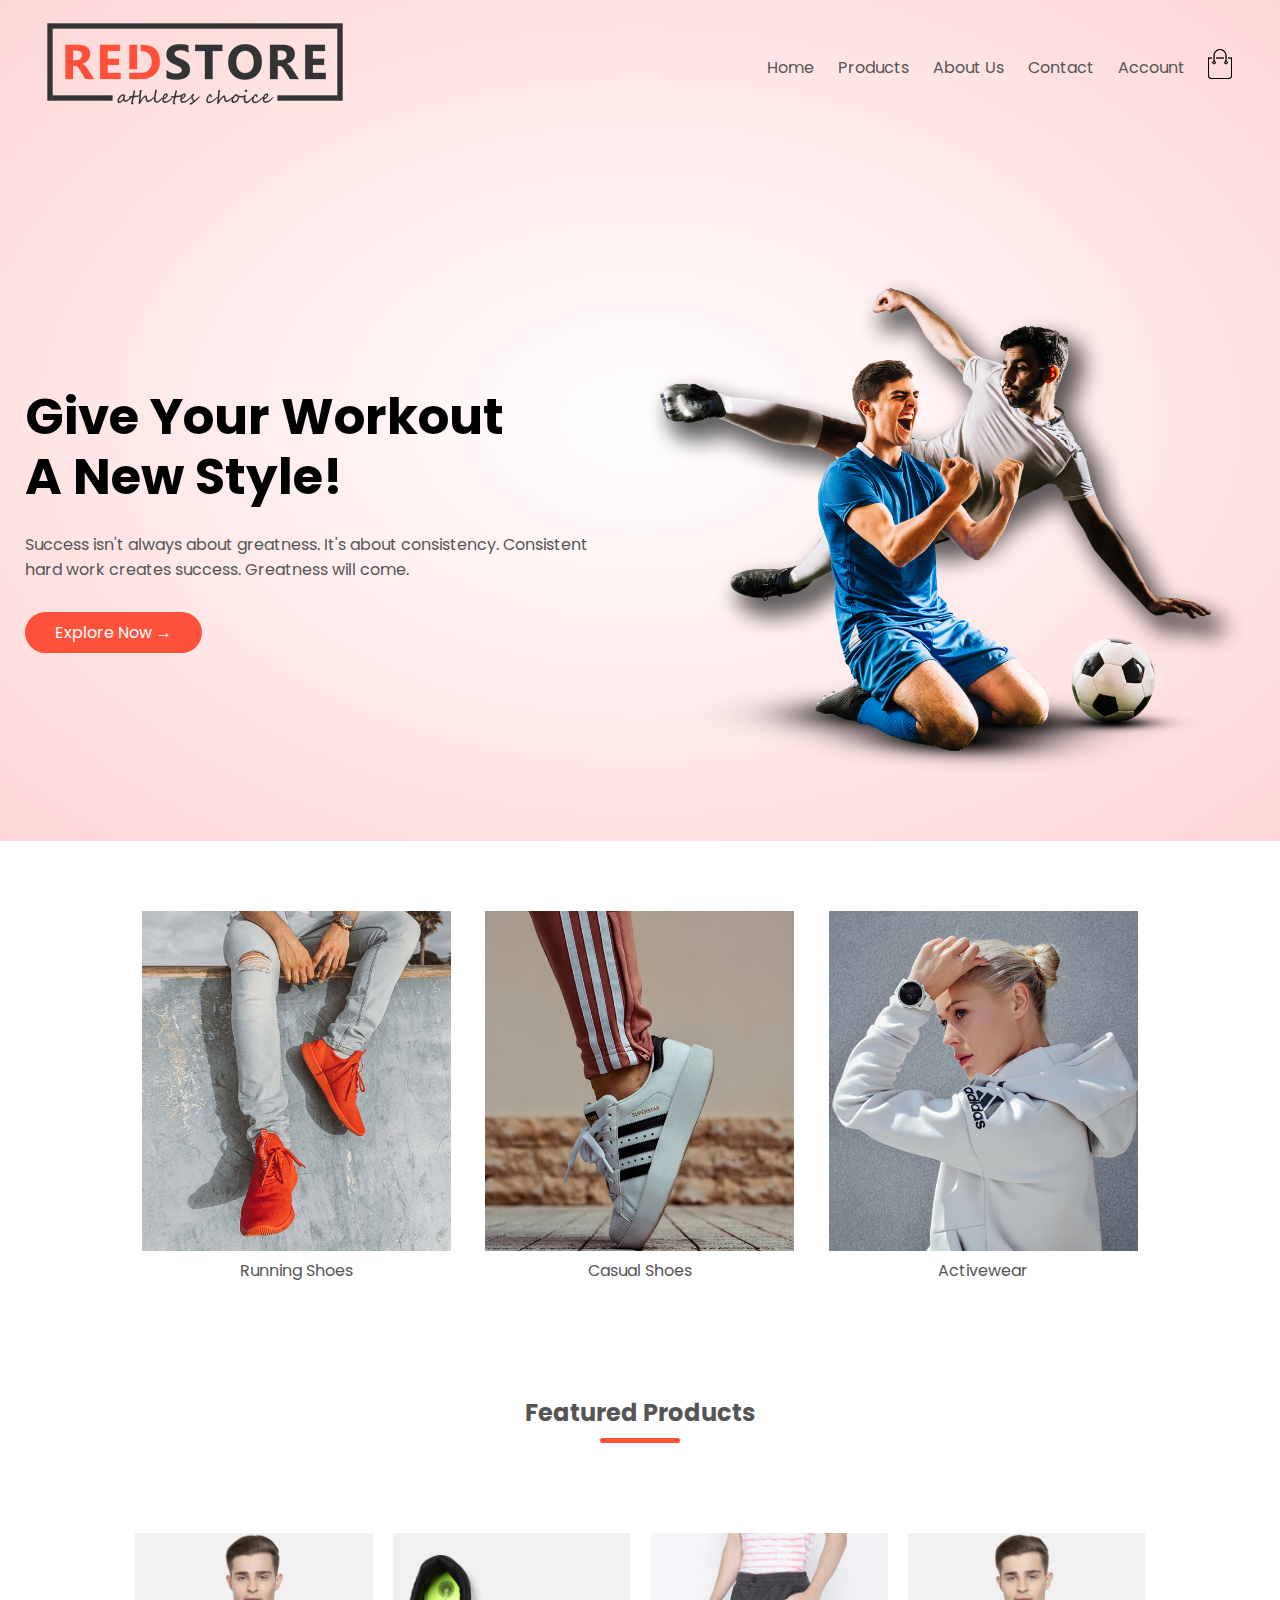
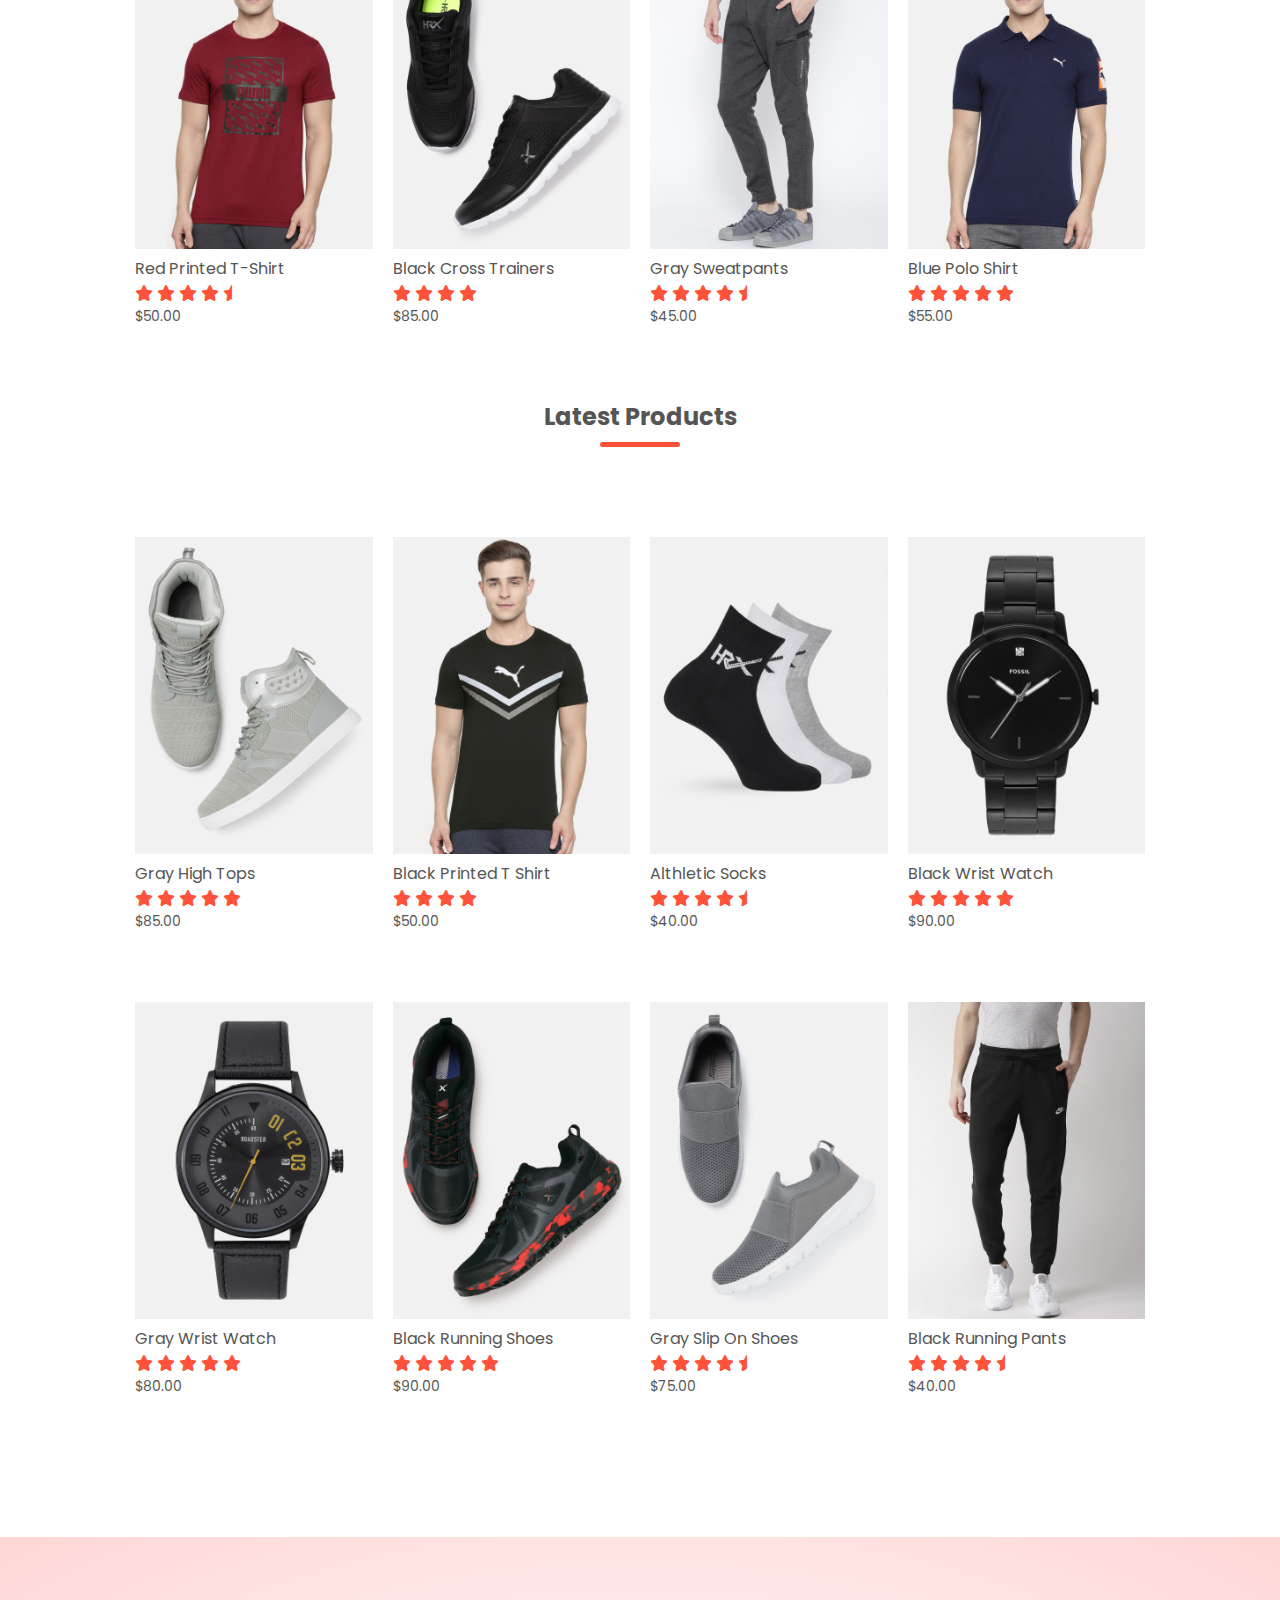
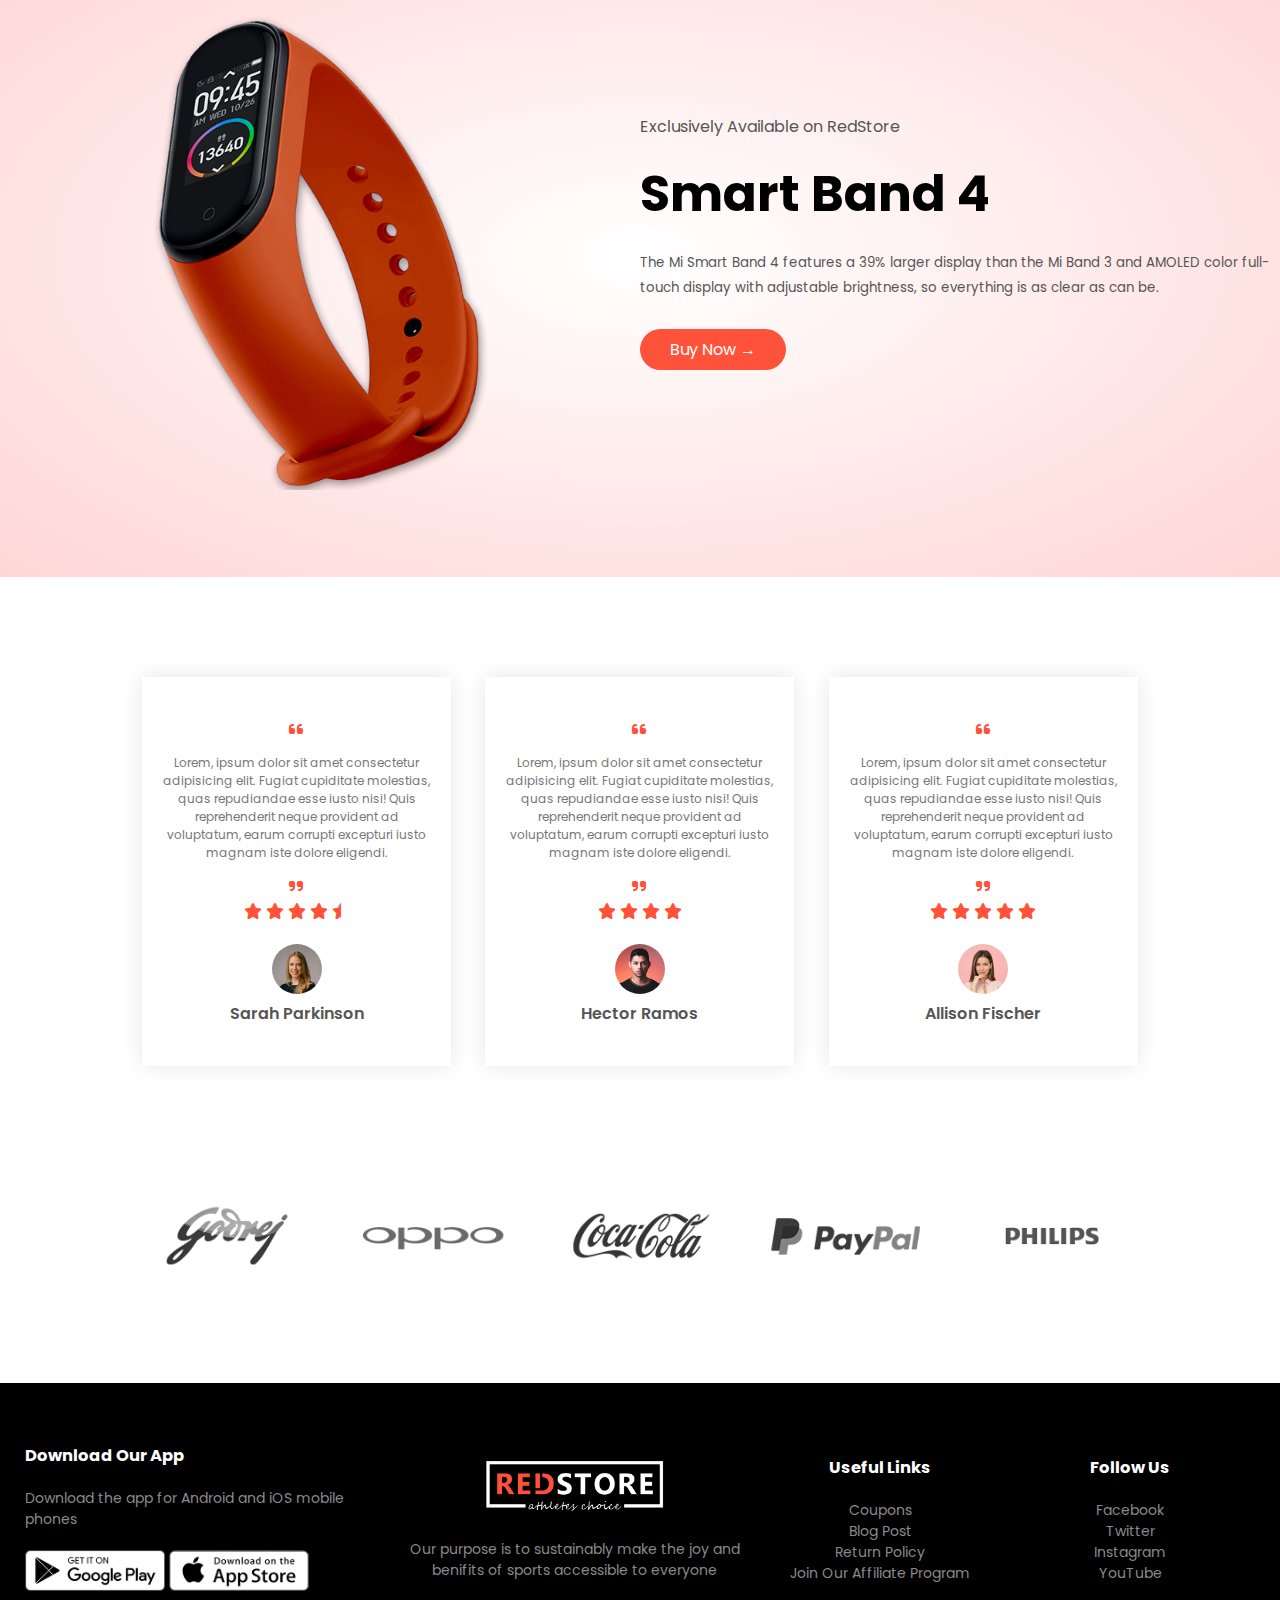
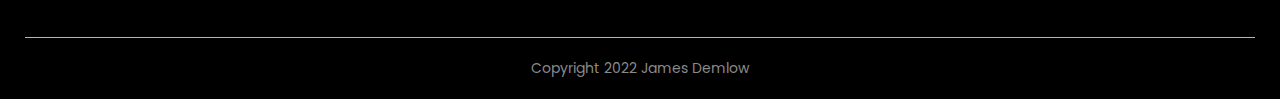
<file: index.html>
<!DOCTYPE html>
<html lang="en">
  <head>
    <meta charset="UTF-8" />
    <meta http-equiv="X-UA-Compatible" content="IE=edge" />
    <meta name="viewport" content="width=device-width, initial-scale=1.0" />
    <title>RedStore | Ecommerce Website Demo</title>
    <link rel="stylesheet" href="style.css" />
    <link rel="preconnect" href="https://fonts.googleapis.com" />
    <link rel="preconnect" href="https://fonts.gstatic.com" crossorigin />
    <link
      href="https://fonts.googleapis.com/css2?family=Poppins:wght@300;400;500;600;700&display=swap"
      rel="stylesheet"
    />
    <link
      rel="stylesheet"
      href="https://cdnjs.cloudflare.com/ajax/libs/font-awesome/6.1.0/css/all.min.css"
    />
  </head>
  <body>
    <!-- Header -->
    <div class="header">
      <div class="container">
        <div class="navbar">
          <div class="logo">
            <img
              src="images/logo.png"
              alt="an image of the red store logo"
              class="logo"
            />
          </div>
          <nav>
            <ul id="menu__items">
              <li><a href="index.html">Home</a></li>
              <li><a href="products.html">Products</a></li>
              <li><a href="#">About Us</a></li>
              <li><a href="#">Contact</a></li>
              <li><a href="#">Account</a></li>
            </ul>
          </nav>
          
          <a href="cart.html"
          ><img
            src="images/cart.png"
            alt="icon of a shopping bag"
            class="cart"
        /></a>
          <img src="images/menu.png" alt="" class="menu__icon">
          
           
        
        </div>
        <div class="row">
          <div class="col-2">
            <h1>Give Your Workout <br />A New Style!</h1>
            <p>
              Success isn't always about greatness. It's about consistency.
              Consistent <br />hard work creates success. Greatness will come.
            </p>
            <a href="products.html" class="btn">Explore Now &#8594;</a>
          </div>
          <div class="col-2">
            <img src="images/image1.png" alt="" />
          </div>
        </div>
      </div>
    </div>

    <!-- Featured Categories -->
    <div class="categories">
      <div class="container__small">
        <div class="row">
          <div class="col-3">
            <img
              src="images/category-1.jpg"
              alt="A picture of someone sitting on a wall"
            />
            <h4 class="featured__subtitle">Running Shoes</h4>
          </div>
          <div class="col-3">
            <img
              src="images/category-2.jpg"
              alt="A picture of someone pointing a sneaker toes down"
            />
            <h4 class="featured__subtitle">Casual Shoes</h4>

          </div>
          <div class="col-3">
            <img
              src="images/category-3.jpg"
              alt="A picture of a woman wearing a hooded sweatshirt"
            />
                        <h4 class="featured__subtitle">Activewear</h4>

          </div>
        </div>
      </div>
    </div>

    <!-- Featured Products -->

    <div class="container__small">
      <h2 class="title">Featured Products</h2>
      <div class="row">
        <div class="col-4">
          <img
            src="images/product-1.jpg"
            alt="A picture of a man facing front wearing a red t shirt"
          />
          <h4>Red Printed T-Shirt</h4>
          <div class="rating">
            <i class="fa-solid fa-star"></i>
            <i class="fa-solid fa-star"></i>
            <i class="fa-solid fa-star"></i>
            <i class="fa-solid fa-star"></i>
            <i class="fa-solid fa-star-half"></i>
          </div>
          <p>$50.00</p>
        </div>
        <div class="col-4">
          <img
            src="images/product-2.jpg"
            alt="A picture of a pair of black sneakers"
          />
          <h4>Black Cross Trainers</h4>
          <div class="rating">
            <i class="fa-solid fa-star"></i>
            <i class="fa-solid fa-star"></i>
            <i class="fa-solid fa-star"></i>
            <i class="fa-solid fa-star"></i>
          </div>
          <p>$85.00</p>
        </div>
        <div class="col-4">
          <img
            src="images/product-3.jpg"
            alt="A picture of a man wearing gray sweatpants"
          />
          <h4>Gray Sweatpants</h4>
          <div class="rating">
            <i class="fa-solid fa-star"></i>
            <i class="fa-solid fa-star"></i>
            <i class="fa-solid fa-star"></i>
            <i class="fa-solid fa-star"></i>
            <i class="fa-solid fa-star-half"></i>
          </div>
          <p>$45.00</p>
        </div>
        <div class="col-4">
          <img
            src="images/product-4.jpg"
            alt="A picture of a man facing front wearing a blue polo shirt"
          />
          <h4>Blue Polo Shirt</h4>
          <div class="rating">
            <i class="fa-solid fa-star"></i>
            <i class="fa-solid fa-star"></i>
            <i class="fa-solid fa-star"></i>
            <i class="fa-solid fa-star"></i>
            <i class="fa-solid fa-star"></i>
          </div>
          <p>$55.00</p>
        </div>
      </div>
      <!-- Latest Products -->
      <h2 class="title">Latest Products</h2>
      <div class="row">
        <div class="col-4">
          <img
            src="images/product-5.jpg"
            alt="A pair of gray high top sneakers"
          />
          <h4>Gray High Tops</h4>
          <div class="rating">
            <i class="fa-solid fa-star"></i>
            <i class="fa-solid fa-star"></i>
            <i class="fa-solid fa-star"></i>
            <i class="fa-solid fa-star"></i>
            <i class="fa-solid fa-star"></i>
          </div>
          <p>$85.00</p>
        </div>
        <div class="col-4">
          <img
            src="images/product-6.jpg"
            alt="A picture of a man facing front wearing a black t shirt"
          />
          <h4>Black Printed T Shirt</h4>
          <div class="rating">
            <i class="fa-solid fa-star"></i>
            <i class="fa-solid fa-star"></i>
            <i class="fa-solid fa-star"></i>
            <i class="fa-solid fa-star"></i>
          </div>
          <p>$50.00</p>
        </div>
        <div class="col-4">
          <img
            src="images/product-7.jpg"
            alt="A picture of three socks in black white and gray"
          />
          <h4>Althletic Socks </h4>
          <div class="rating">
            <i class="fa-solid fa-star"></i>
            <i class="fa-solid fa-star"></i>
            <i class="fa-solid fa-star"></i>
            <i class="fa-solid fa-star"></i>
            <i class="fa-solid fa-star-half"></i>
          </div>
          <p>$40.00</p>
        </div>
        <div class="col-4">
          <img
            src="images/product-8.jpg"
            alt="A picture of a black wrist watch"
          />
          <h4>Black Wrist Watch</h4>
          <div class="rating">
            <i class="fa-solid fa-star"></i>
            <i class="fa-solid fa-star"></i>
            <i class="fa-solid fa-star"></i>
            <i class="fa-solid fa-star"></i>
            <i class="fa-solid fa-star"></i>
          </div>
          <p>$90.00</p>
        </div>
      </div>
      <div class="row">
        <div class="col-4">
          <img
            src="images/product-9.jpg"
            alt="A picture of a gray wrist watch"
          />
          <h4>Gray Wrist Watch</h4>
          <div class="rating">
            <i class="fa-solid fa-star"></i>
            <i class="fa-solid fa-star"></i>
            <i class="fa-solid fa-star"></i>
            <i class="fa-solid fa-star"></i>
            <i class="fa-solid fa-star"></i>
          </div>
          <p>$80.00</p>
        </div>
        <div class="col-4">
          <img
            src="images/product-10.jpg"
            alt="A picture of a pair of black running shoes"
          />
          <h4>Black Running Shoes</h4>
          <div class="rating">
            <i class="fa-solid fa-star"></i>
            <i class="fa-solid fa-star"></i>
            <i class="fa-solid fa-star"></i>
            <i class="fa-solid fa-star"></i>
            <i class="fa-solid fa-star"></i>
          </div>
          <p>$90.00</p>
        </div>
        <div class="col-4">
          <img
            src="images/product-11.jpg"
            alt="A picture of a pair of gray slip on shoes"
          />
          <h4>Gray Slip On Shoes</h4>
          <div class="rating">
            <i class="fa-solid fa-star"></i>
            <i class="fa-solid fa-star"></i>
            <i class="fa-solid fa-star"></i>
            <i class="fa-solid fa-star"></i>
            <i class="fa-solid fa-star-half"></i>
          </div>
          <p>$75.00</p>
        </div>
        <div class="col-4">
          <img
            src="images/product-12.jpg"
            alt="A picture of a man facing front wearing a pair of black running pants"
          />
          <h4>Black Running Pants</h4>
          <div class="rating">
            <i class="fa-solid fa-star"></i>
            <i class="fa-solid fa-star"></i>
            <i class="fa-solid fa-star"></i>
            <i class="fa-solid fa-star"></i>
            <i class="fa-solid fa-star-half"></i>
          </div>
          <p>$40.00</p>
        </div>
      </div>
    </div>
    <!-- Offer -->
    <div class="offer">
      <div class="small__container">
        <div class="row">
          <div class="col-2">
            <img src="images/exclusive.png" alt="" class="offer__img" />
          </div>
          <div class="col-2">
            <p>Exclusively Available on RedStore</p>
            <h1>Smart Band 4</h1>
            <small
              >The Mi Smart Band 4 features a 39% larger display than the Mi
              Band 3 and AMOLED color full-touch display with adjustable
              brightness, so everything is as clear as can be.</small
            >
            <div>
            <a href="" class="btn">Buy Now &#8594</a>
            </div>
          </div>
        </div>
      </div>
    </div>

<!-- Testimonials -->

<div class="testimonial">
 <div class="container__small">
  <div class="row">
   <div class="col-3">
<i class="fa-solid fa-quote-left"></i>
    <p>Lorem, ipsum dolor sit amet consectetur adipisicing elit. Fugiat cupiditate molestias, quas repudiandae esse iusto nisi! Quis reprehenderit neque provident ad voluptatum, earum corrupti excepturi iusto magnam iste dolore eligendi.</p>
    <i class="fa-solid fa-quote-right"></i>
    <div class="rating">
            <i class="fa-solid fa-star"></i>
            <i class="fa-solid fa-star"></i>
            <i class="fa-solid fa-star"></i>
            <i class="fa-solid fa-star"></i>
            <i class="fa-solid fa-star-half"></i>
          </div>
          <img src="images/user-1.png" alt="" >
          <h3>Sarah Parkinson</h3>
   </div>
   <div class="col-3">
<i class="fa-solid fa-quote-left"></i>
    <p>Lorem, ipsum dolor sit amet consectetur adipisicing elit. Fugiat cupiditate molestias, quas repudiandae esse iusto nisi! Quis reprehenderit neque provident ad voluptatum, earum corrupti excepturi iusto magnam iste dolore eligendi.</p>
    <i class="fa-solid fa-quote-right"></i>
    <div class="rating">
            <i class="fa-solid fa-star"></i>
            <i class="fa-solid fa-star"></i>
            <i class="fa-solid fa-star"></i>
            <i class="fa-solid fa-star"></i>
          </div>
          <img src="images/user-2.png" alt="" >
          <h3>Hector Ramos</h3>
   </div>
   <div class="col-3">
<i class="fa-solid fa-quote-left"></i>
    <p>Lorem, ipsum dolor sit amet consectetur adipisicing elit. Fugiat cupiditate molestias, quas repudiandae esse iusto nisi! Quis reprehenderit neque provident ad voluptatum, earum corrupti excepturi iusto magnam iste dolore eligendi.</p>
    <i class="fa-solid fa-quote-right"></i>
    <div class="rating">
            <i class="fa-solid fa-star"></i>
            <i class="fa-solid fa-star"></i>
            <i class="fa-solid fa-star"></i>
            <i class="fa-solid fa-star"></i>
            <i class="fa-solid fa-star"></i>
          </div>
          <img src="images/user-3.png" alt="" >
          <h3>Allison Fischer</h3>
   </div>
  </div>
 </div>
</div>

<!-- Brands -->

<div class="brands">
 <div class="container__small">
  <div class="row">
   <div class="col-5">
    <img src="images/logo-godrej.png" alt="">
   </div>
   <div class="col-5">
    <img src="images/logo-oppo.png" alt="">
   </div>
   <div class="col-5">
    <img src="images/logo-coca-cola.png" alt="">
   </div>

   <div class="col-5">
    <img src="images/logo-paypal.png" alt="">
   </div>
   <div class="col-5">
    <img src="images/logo-philips.png" alt="">
   </div>
  </div>
 </div>
</div>

<!-- Footer -->

<div class="footer">
 <div class="container">
  <div class="row">
   <div class="footer-col-1">
    <h3>Download Our App</h3>
    <p>Download the app for Android and iOS mobile phones</p>
    <div class="app__logo">
     <img src="images/play-store.png" alt="" class="store__img">
     <img src="images/app-store.png" alt="" class="store__img">
    </div>
   </div>
   <div class="footer-col-2">
    <img src="images/logo-white.png" alt="" class="store__img">
    <p>Our purpose is to sustainably make the joy and benifits of sports accessible to everyone</p>
   </div>
   <div class="footer-col-3">
    <h3>Useful Links</h3>
<ul>
 <li>Coupons</li>
 <li>Blog Post</li>
 <li>Return Policy</li>
 <li>Join Our Affiliate Program</li>
</ul>  
 </div>
  <div class="footer-col-4">
    <h3>Follow Us</h3>
<ul>
 <li>Facebook</li>
 <li>Twitter</li>
 <li>Instagram</li>
 <li>YouTube</li>
</ul>  
 </div>
  </div>
  <hr>
  <p class="copyright">Copyright 2022 James Demlow</p>
 </div>
</div>


<script src="app.js"></script>
  </body>
</html>

<!-- TODO List -->
<!-- 1. Fill in all 'alt' tags for images -->
</file>
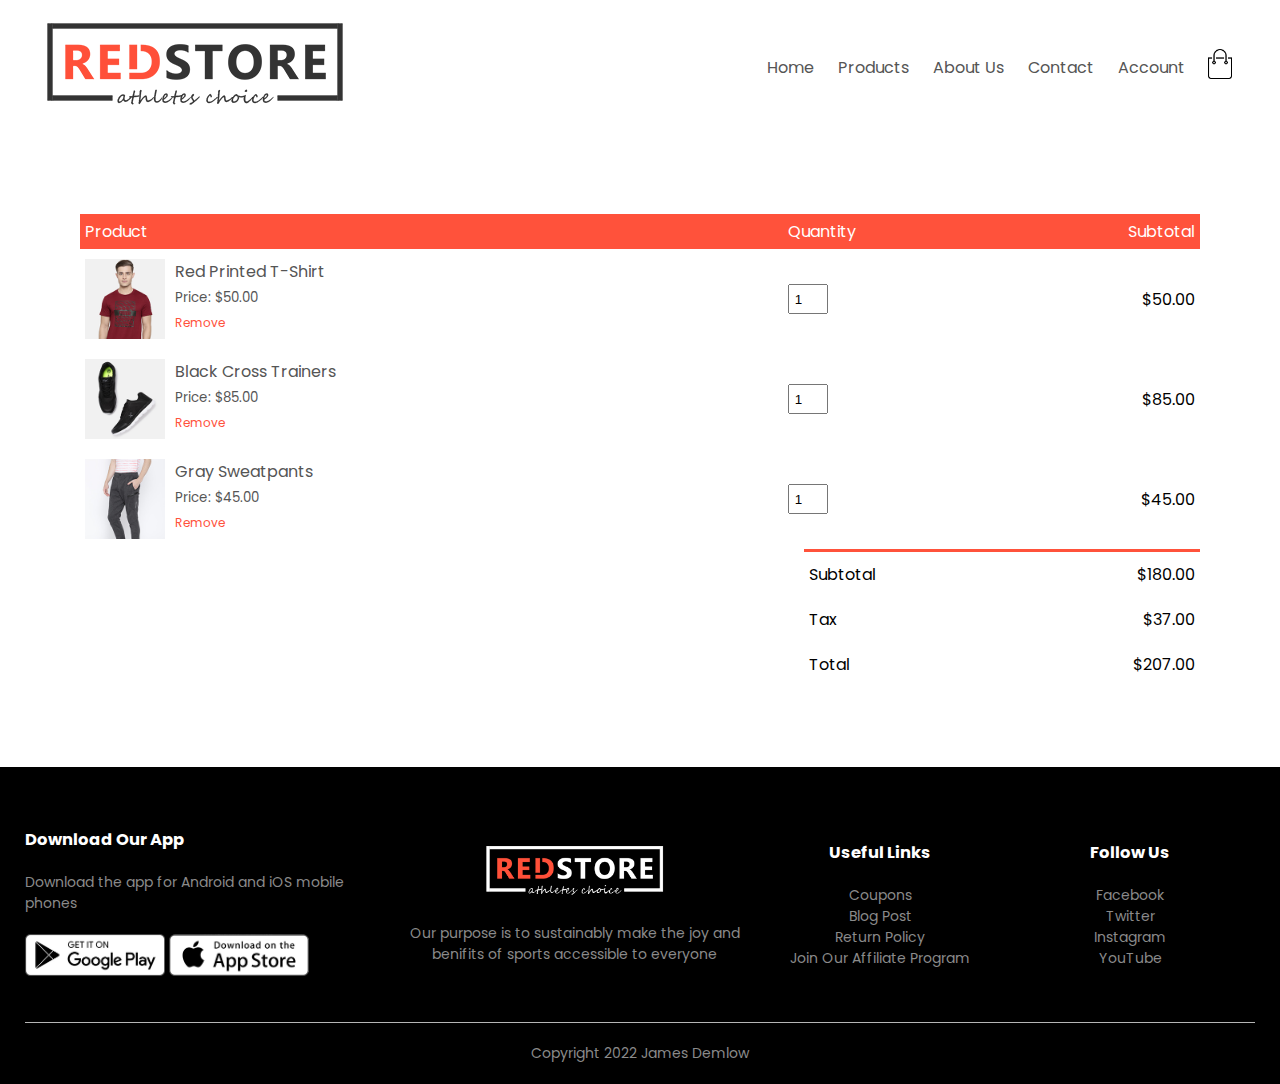
<file: cart.html>
<!DOCTYPE html>
<html lang="en">
  <head>
    <meta charset="UTF-8" />
    <meta http-equiv="X-UA-Compatible" content="IE=edge" />
    <meta name="viewport" content="width=device-width, initial-scale=1.0" />
    <title>RedStore | Cart</title>
    <link rel="stylesheet" href="style.css" />
    <link rel="preconnect" href="https://fonts.googleapis.com" />
    <link rel="preconnect" href="https://fonts.gstatic.com" crossorigin />
    <link
      href="https://fonts.googleapis.com/css2?family=Poppins:wght@300;400;500;600;700&display=swap"
      rel="stylesheet"
    />
    <link
      rel="stylesheet"
      href="https://cdnjs.cloudflare.com/ajax/libs/font-awesome/6.1.0/css/all.min.css"
    />
  </head>
  <body>
    <!-- Header -->

    <div class="container">
      <div class="navbar">
        <div class="logo">
          <img
            src="images/logo.png"
            alt="an image of the red store logo"
            class="logo"
          />
        </div>
        <nav>
          <ul id="menu__items">
            <li><a href="index.html">Home</a></li>
            <li><a href="products.html">Products</a></li>
            <li><a href="#">About Us</a></li>
            <li><a href="#">Contact</a></li>
            <li><a href="#">Account</a></li>
          </ul>
        </nav>
        <a href="cart.html"
          ><img
            src="images/cart.png"
            alt="icon of a shopping bag"
            class="cart"
        /></a>
        <img src="images/menu.png" alt="" class="menu__icon" />
      </div>
    </div>

    <!-- Cart Item Details -->

    <div class="small__container cart__page">
      <table>
        <tr>
          <th>Product</th>
          <th>Quantity</th>
          <th>Subtotal</th>
        </tr>
        <tr>
          <td>
            <div class="cart__info">
              <img src="images/buy-1.jpg" alt="" />
              <div>
                <p>Red Printed T-Shirt</p>
                <small> Price: $50.00 </small>
                <br />
                <a href="">Remove</a>
              </div>
            </div>
          </td>
          <td><input type="number" value="1" /></td>
          <td>$50.00</td>
        </tr>
        <tr>
          <td>
            <div class="cart__info">
              <img src="images/buy-2.jpg" alt="" />
              <div>
                <p>Black Cross Trainers</p>
                <small> Price: $85.00 </small>
                <br />
                <a href="">Remove</a>
              </div>
            </div>
          </td>
          <td><input type="number" value="1" /></td>
          <td>$85.00</td>
        </tr>
        <tr>
          <td>
            <div class="cart__info">
              <img src="images/buy-3.jpg" alt="" />
              <div>
                <p>Gray Sweatpants</p>
                <small> Price: $45.00 </small>
                <br />
                <a href="">Remove</a>
              </div>
            </div>
          </td>
          <td><input type="number" value="1" /></td>
          <td>$45.00</td>
        </tr>
      </table>

      <div class="total__price">
        <table>
          <tr>
            <td>Subtotal</td>
            <td>$180.00</td>
          </tr>
          <tr>
            <td>Tax</td>
            <td>$37.00</td>
          </tr>
          <tr>
            <td>Total</td>
            <td>$207.00</td>
          </tr>
        </table>
      </div>
    </div>

    <!-- Footer -->

    <div class="footer">
      <div class="container">
        <div class="row">
          <div class="footer-col-1">
            <h3>Download Our App</h3>
            <p>Download the app for Android and iOS mobile phones</p>
            <div class="app__logo">
              <img src="images/play-store.png" alt="" class="store__img" />
              <img src="images/app-store.png" alt="" class="store__img" />
            </div>
          </div>
          <div class="footer-col-2">
            <img src="images/logo-white.png" alt="" class="store__img" />
            <p>
              Our purpose is to sustainably make the joy and benifits of sports
              accessible to everyone
            </p>
          </div>
          <div class="footer-col-3">
            <h3>Useful Links</h3>
            <ul>
              <li>Coupons</li>
              <li>Blog Post</li>
              <li>Return Policy</li>
              <li>Join Our Affiliate Program</li>
            </ul>
          </div>
          <div class="footer-col-4">
            <h3>Follow Us</h3>
            <ul>
              <li>Facebook</li>
              <li>Twitter</li>
              <li>Instagram</li>
              <li>YouTube</li>
            </ul>
          </div>
        </div>
        <hr />
        <p class="copyright">Copyright 2022 James Demlow</p>
      </div>
    </div>

    <script src="app.js"></script>
  </body>
</html>

<!-- TODO List -->
<!-- 1. Fill in all 'alt' tags for images -->
</file>
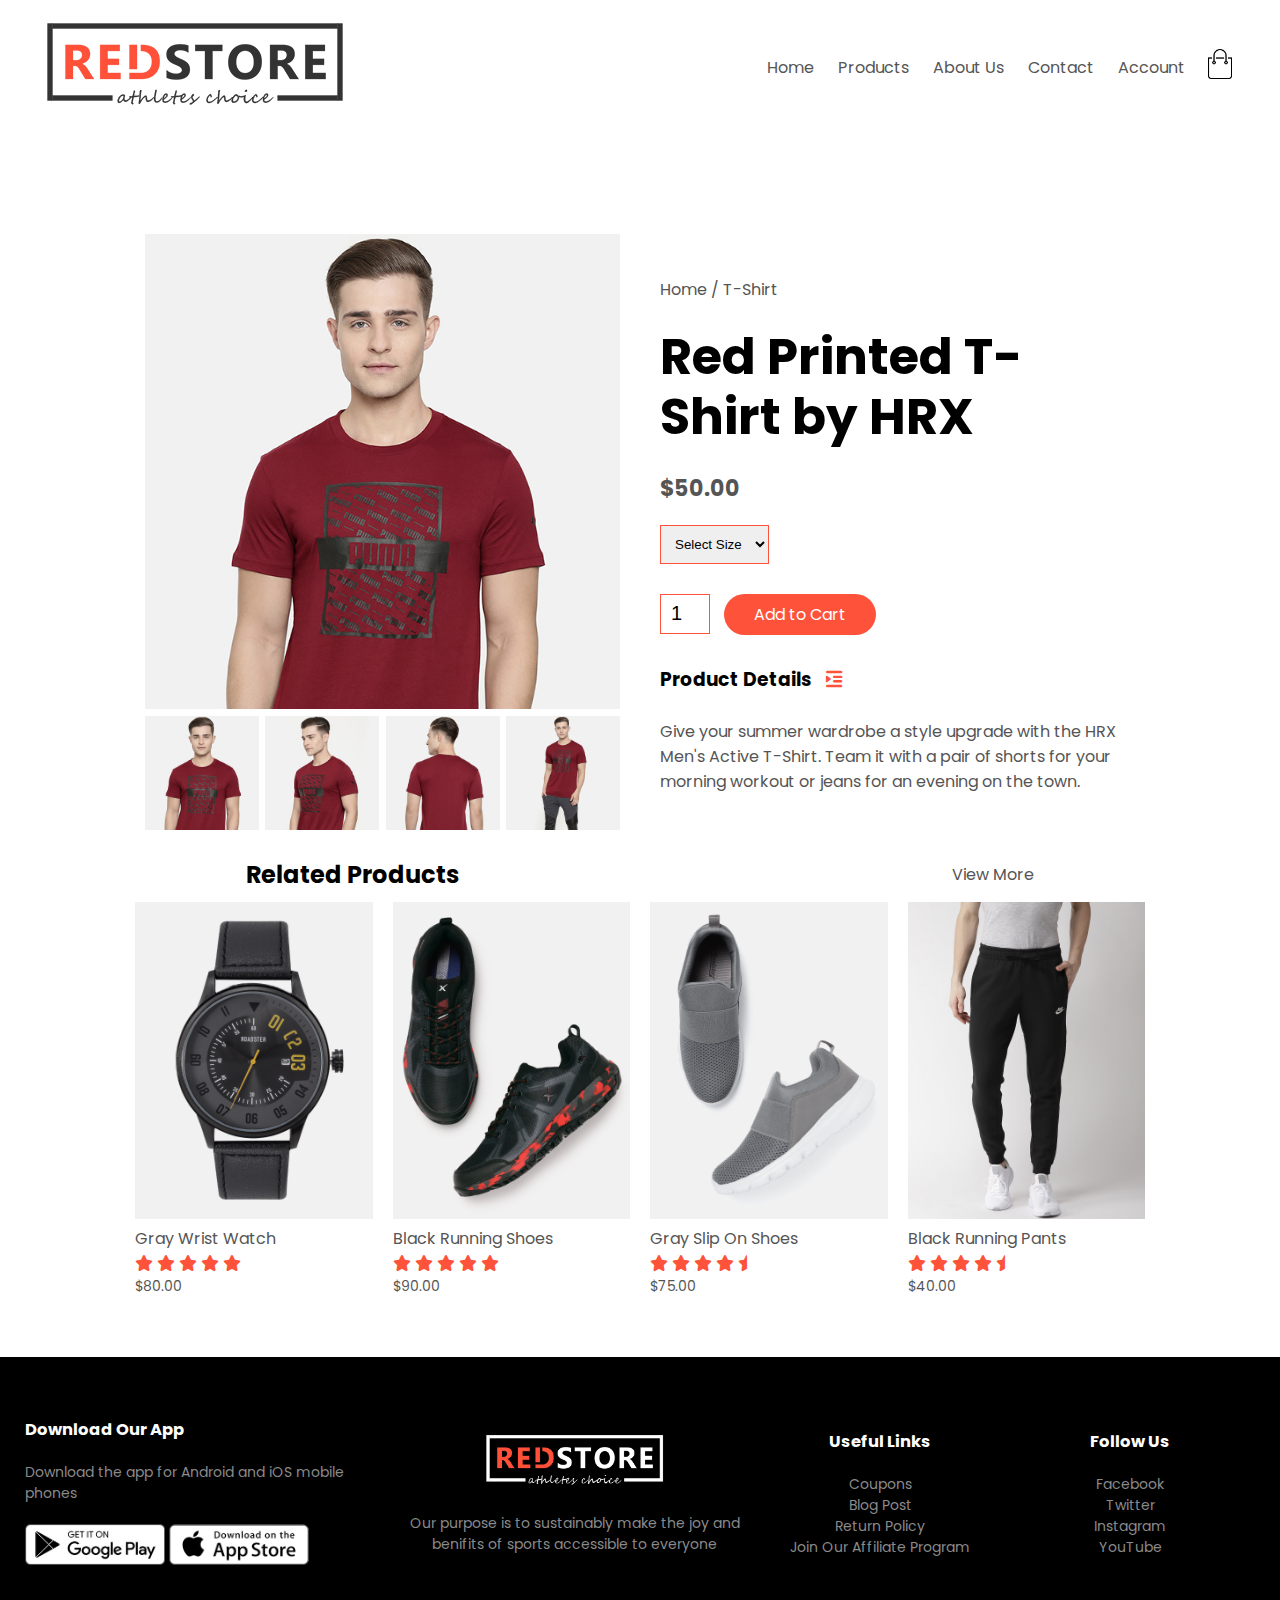
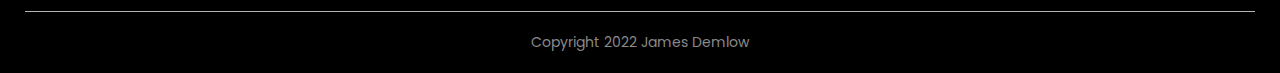
<file: product_details.html>
<!DOCTYPE html>
<html lang="en">
  <head>
    <meta charset="UTF-8" />
    <meta http-equiv="X-UA-Compatible" content="IE=edge" />
    <meta name="viewport" content="width=device-width, initial-scale=1.0" />
    <title>RedStore | Details</title>
    <link rel="stylesheet" href="style.css" />
    <link rel="preconnect" href="https://fonts.googleapis.com" />
    <link rel="preconnect" href="https://fonts.gstatic.com" crossorigin />
    <link
      href="https://fonts.googleapis.com/css2?family=Poppins:wght@300;400;500;600;700&display=swap"
      rel="stylesheet"
    />
    <link
      rel="stylesheet"
      href="https://cdnjs.cloudflare.com/ajax/libs/font-awesome/6.1.0/css/all.min.css"
    />
  </head>
  <body>
    <!-- Header -->

    <div class="container">
      <div class="navbar">
        <div class="logo">
          <img
            src="images/logo.png"
            alt="an image of the red store logo"
            class="logo"
          />
        </div>
        <nav>
          <ul id="menu__items">
            <li><a href="index.html">Home</a></li>
            <li><a href="products.html">Products</a></li>
            <li><a href="#">About Us</a></li>
            <li><a href="#">Contact</a></li>
            <li><a href="#">Account</a></li>
          </ul>
        </nav>
        <a href="cart.html"
          ><img src="images/cart.png" alt="icon of a shopping bag" class="cart"
        /></a>
        <img src="images/menu.png" alt="" class="menu__icon" />
      </div>
    </div>

    <!-- single product details -->

    <div class="container__small single__product">
      <div class="row">
        <div class="col-2">
          <img src="images/gallery-1.jpg" alt="" class="gallery__img" />
          <div class="smallImg__row">
            <div class="smallImg__col">
              <img src="images/gallery-1.jpg" alt="" class="small__img" />
            </div>
            <div class="smallImg__col">
              <img src="images/gallery-2.jpg" alt="" class="small__img" />
            </div>
            <div class="smallImg__col">
              <img src="images/gallery-3.jpg" alt="" class="small__img" />
            </div>
            <div class="smallImg__col">
              <img src="images/gallery-4.jpg" alt="" class="small__img" />
            </div>
          </div>
        </div>
        <div class="col-2">
          <p>Home / T-Shirt</p>
          <h1>Red Printed T-Shirt by HRX</h1>
          <h4>$50.00</h4>
          <select>
            <option>Select Size</option>
            <option>Small</option>
            <option>Medium</option>
            <option>Large</option>
            <option>XL</option>
          </select>
          <input type="number" value="1" />
          <a href="" class="btn">Add to Cart</a>
          <h3>Product Details <i class="fa-solid fa-indent"></i></h3>
          <br />
          <p>
            Give your summer wardrobe a style upgrade with the HRX Men's Active
            T-Shirt. Team it with a pair of shorts for your morning workout or
            jeans for an evening on the town.
          </p>
        </div>
      </div>
    </div>

    <!-- Title -->

    <div class="container_small">
      <div class="row row__2">
        <h2>Related Products</h2>
        <p>View More</p>
      </div>
    </div>

    <!-- Products -->

    <div class="container__small">
      <div class="row">
        <div class="col-4">
          <img
            src="images/product-9.jpg"
            alt="A picture of a gray wrist watch"
          />
          <h4>Gray Wrist Watch</h4>
          <div class="rating">
            <i class="fa-solid fa-star"></i>
            <i class="fa-solid fa-star"></i>
            <i class="fa-solid fa-star"></i>
            <i class="fa-solid fa-star"></i>
            <i class="fa-solid fa-star"></i>
          </div>
          <p>$80.00</p>
        </div>
        <div class="col-4">
          <img
            src="images/product-10.jpg"
            alt="A picture of a pair of black running shoes"
          />
          <h4>Black Running Shoes</h4>
          <div class="rating">
            <i class="fa-solid fa-star"></i>
            <i class="fa-solid fa-star"></i>
            <i class="fa-solid fa-star"></i>
            <i class="fa-solid fa-star"></i>
            <i class="fa-solid fa-star"></i>
          </div>
          <p>$90.00</p>
        </div>
        <div class="col-4">
          <img
            src="images/product-11.jpg"
            alt="A picture of a pair of gray slip on shoes"
          />
          <h4>Gray Slip On Shoes</h4>
          <div class="rating">
            <i class="fa-solid fa-star"></i>
            <i class="fa-solid fa-star"></i>
            <i class="fa-solid fa-star"></i>
            <i class="fa-solid fa-star"></i>
            <i class="fa-solid fa-star-half"></i>
          </div>
          <p>$75.00</p>
        </div>
        <div class="col-4">
          <img
            src="images/product-12.jpg"
            alt="A picture of a man facing front wearing a pair of black running pants"
          />
          <h4>Black Running Pants</h4>
          <div class="rating">
            <i class="fa-solid fa-star"></i>
            <i class="fa-solid fa-star"></i>
            <i class="fa-solid fa-star"></i>
            <i class="fa-solid fa-star"></i>
            <i class="fa-solid fa-star-half"></i>
          </div>
          <p>$40.00</p>
        </div>
      </div>
    </div>

    <!-- Footer -->

    <div class="footer">
      <div class="container">
        <div class="row">
          <div class="footer-col-1">
            <h3>Download Our App</h3>
            <p>Download the app for Android and iOS mobile phones</p>
            <div class="app__logo">
              <img src="images/play-store.png" alt="" class="store__img" />
              <img src="images/app-store.png" alt="" class="store__img" />
            </div>
          </div>
          <div class="footer-col-2">
            <img src="images/logo-white.png" alt="" class="store__img" />
            <p>
              Our purpose is to sustainably make the joy and benifits of sports
              accessible to everyone
            </p>
          </div>
          <div class="footer-col-3">
            <h3>Useful Links</h3>
            <ul>
              <li>Coupons</li>
              <li>Blog Post</li>
              <li>Return Policy</li>
              <li>Join Our Affiliate Program</li>
            </ul>
          </div>
          <div class="footer-col-4">
            <h3>Follow Us</h3>
            <ul>
              <li>Facebook</li>
              <li>Twitter</li>
              <li>Instagram</li>
              <li>YouTube</li>
            </ul>
          </div>
        </div>
        <hr />
        <p class="copyright">Copyright 2022 James Demlow</p>
      </div>
    </div>

    <script src="app.js"></script>
  </body>
</html>

<!-- TODO List -->
<!-- 1. Fill in all 'alt' tags for images -->
</file>
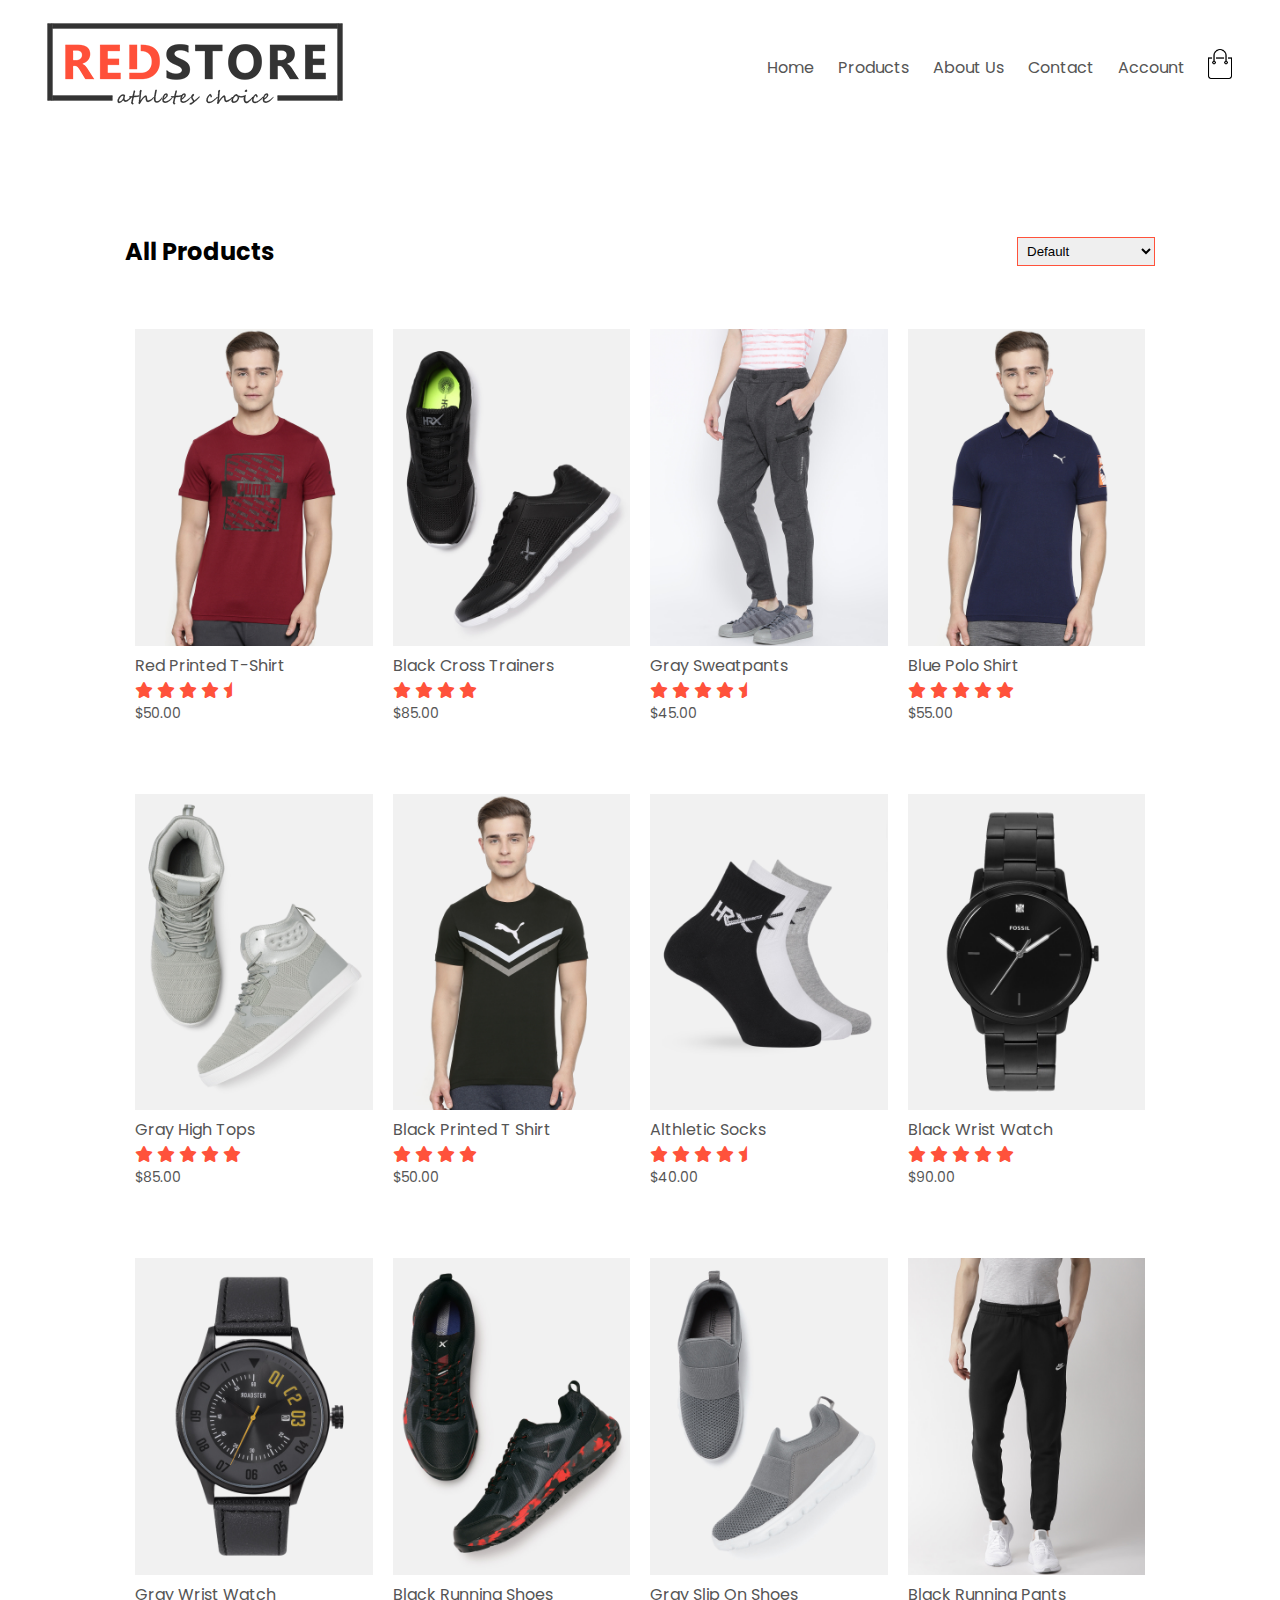
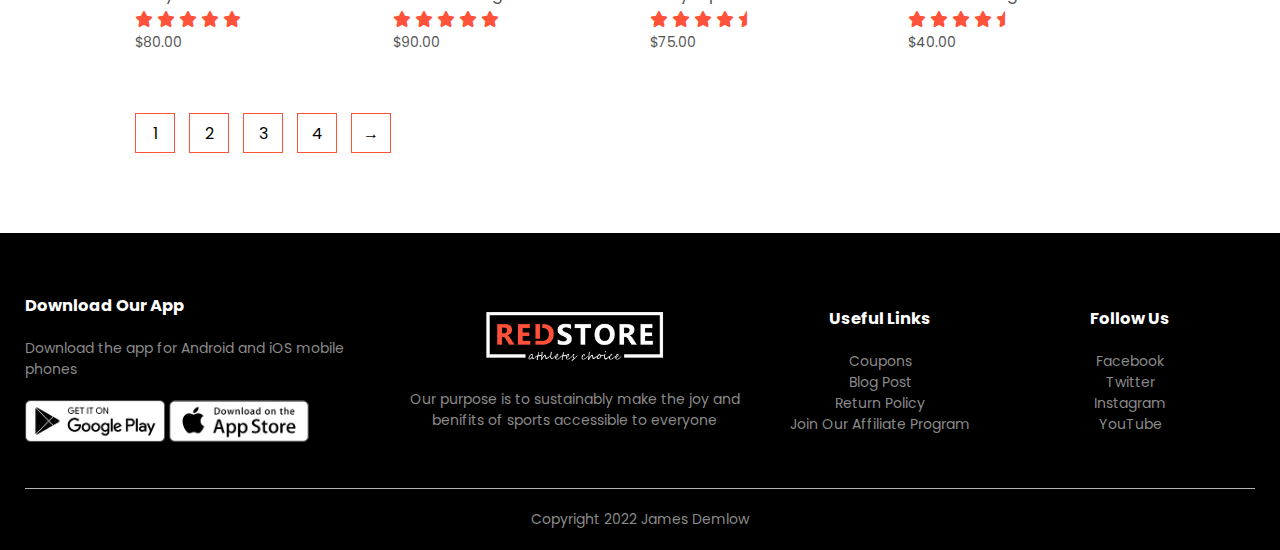
<file: products.html>
<!DOCTYPE html>
<html lang="en">
  <head>
    <meta charset="UTF-8" />
    <meta http-equiv="X-UA-Compatible" content="IE=edge" />
    <meta name="viewport" content="width=device-width, initial-scale=1.0" />
    <title>RedStore | All Products</title>
    <link rel="stylesheet" href="style.css" />
    <link rel="preconnect" href="https://fonts.googleapis.com" />
    <link rel="preconnect" href="https://fonts.gstatic.com" crossorigin />
    <link
      href="https://fonts.googleapis.com/css2?family=Poppins:wght@300;400;500;600;700&display=swap"
      rel="stylesheet"
    />
    <link
      rel="stylesheet"
      href="https://cdnjs.cloudflare.com/ajax/libs/font-awesome/6.1.0/css/all.min.css"
    />
  </head>
  <body>
    <!-- Header -->

    <div class="container">
      <div class="navbar">
        <div class="logo">
          <img
            src="images/logo.png"
            alt="an image of the red store logo"
            class="logo"
          />
        </div>
        <nav>
          <ul id="menu__items">
            <li><a href="index.html">Home</a></li>
            <li><a href="products.html">Products</a></li>
            <li><a href="#">About Us</a></li>
            <li><a href="#">Contact</a></li>
            <li><a href="#">Account</a></li>
          </ul>
        </nav>
        <a href="cart.html"
          ><img src="images/cart.png" alt="icon of a shopping bag" class="cart"
        /></a>
        <img src="images/menu.png" alt="" class="menu__icon" />
      </div>
    </div>

    <div class="container__small">
      <div class="row row__allProducts">
        <h2>All Products</h2>
        <select>
          <option>Default</option>
          <option>Sort by Price</option>
          <option>Sort by Popularity</option>
          <option>Sort by Rating</option>
          <option>On Sale</option>
        </select>
      </div>

      <div class="row">
        <div class="col-4">
          <a href="product_details.html"
            ><img
              src="images/product-1.jpg"
              alt="A picture of a man facing front wearing a red t shirt"
          /></a>
          <h4>Red Printed T-Shirt</h4>
          <div class="rating">
            <i class="fa-solid fa-star"></i>
            <i class="fa-solid fa-star"></i>
            <i class="fa-solid fa-star"></i>
            <i class="fa-solid fa-star"></i>
            <i class="fa-solid fa-star-half"></i>
          </div>
          <p>$50.00</p>
        </div>
        <div class="col-4">
          <img
            src="images/product-2.jpg"
            alt="A picture of a pair of black sneakers"
          />
          <h4>Black Cross Trainers</h4>
          <div class="rating">
            <i class="fa-solid fa-star"></i>
            <i class="fa-solid fa-star"></i>
            <i class="fa-solid fa-star"></i>
            <i class="fa-solid fa-star"></i>
          </div>
          <p>$85.00</p>
        </div>
        <div class="col-4">
          <img
            src="images/product-3.jpg"
            alt="A picture of a man wearing gray sweatpants"
          />
          <h4>Gray Sweatpants</h4>
          <div class="rating">
            <i class="fa-solid fa-star"></i>
            <i class="fa-solid fa-star"></i>
            <i class="fa-solid fa-star"></i>
            <i class="fa-solid fa-star"></i>
            <i class="fa-solid fa-star-half"></i>
          </div>
          <p>$45.00</p>
        </div>
        <div class="col-4">
          <img
            src="images/product-4.jpg"
            alt="A picture of a man facing front wearing a blue polo shirt"
          />
          <h4>Blue Polo Shirt</h4>
          <div class="rating">
            <i class="fa-solid fa-star"></i>
            <i class="fa-solid fa-star"></i>
            <i class="fa-solid fa-star"></i>
            <i class="fa-solid fa-star"></i>
            <i class="fa-solid fa-star"></i>
          </div>
          <p>$55.00</p>
        </div>
      </div>
      <div class="row">
        <div class="col-4">
          <img
            src="images/product-5.jpg"
            alt="A pair of gray high top sneakers"
          />
          <h4>Gray High Tops</h4>
          <div class="rating">
            <i class="fa-solid fa-star"></i>
            <i class="fa-solid fa-star"></i>
            <i class="fa-solid fa-star"></i>
            <i class="fa-solid fa-star"></i>
            <i class="fa-solid fa-star"></i>
          </div>
          <p>$85.00</p>
        </div>
        <div class="col-4">
          <img
            src="images/product-6.jpg"
            alt="A picture of a man facing front wearing a black t shirt"
          />
          <h4>Black Printed T Shirt</h4>
          <div class="rating">
            <i class="fa-solid fa-star"></i>
            <i class="fa-solid fa-star"></i>
            <i class="fa-solid fa-star"></i>
            <i class="fa-solid fa-star"></i>
          </div>
          <p>$50.00</p>
        </div>
        <div class="col-4">
          <img
            src="images/product-7.jpg"
            alt="A picture of three socks in black white and gray"
          />
          <h4>Althletic Socks</h4>
          <div class="rating">
            <i class="fa-solid fa-star"></i>
            <i class="fa-solid fa-star"></i>
            <i class="fa-solid fa-star"></i>
            <i class="fa-solid fa-star"></i>
            <i class="fa-solid fa-star-half"></i>
          </div>
          <p>$40.00</p>
        </div>
        <div class="col-4">
          <img
            src="images/product-8.jpg"
            alt="A picture of a black wrist watch"
          />
          <h4>Black Wrist Watch</h4>
          <div class="rating">
            <i class="fa-solid fa-star"></i>
            <i class="fa-solid fa-star"></i>
            <i class="fa-solid fa-star"></i>
            <i class="fa-solid fa-star"></i>
            <i class="fa-solid fa-star"></i>
          </div>
          <p>$90.00</p>
        </div>
      </div>
      <div class="row">
        <div class="col-4">
          <img
            src="images/product-9.jpg"
            alt="A picture of a gray wrist watch"
          />
          <h4>Gray Wrist Watch</h4>
          <div class="rating">
            <i class="fa-solid fa-star"></i>
            <i class="fa-solid fa-star"></i>
            <i class="fa-solid fa-star"></i>
            <i class="fa-solid fa-star"></i>
            <i class="fa-solid fa-star"></i>
          </div>
          <p>$80.00</p>
        </div>
        <div class="col-4">
          <img
            src="images/product-10.jpg"
            alt="A picture of a pair of black running shoes"
          />
          <h4>Black Running Shoes</h4>
          <div class="rating">
            <i class="fa-solid fa-star"></i>
            <i class="fa-solid fa-star"></i>
            <i class="fa-solid fa-star"></i>
            <i class="fa-solid fa-star"></i>
            <i class="fa-solid fa-star"></i>
          </div>
          <p>$90.00</p>
        </div>
        <div class="col-4">
          <img
            src="images/product-11.jpg"
            alt="A picture of a pair of gray slip on shoes"
          />
          <h4>Gray Slip On Shoes</h4>
          <div class="rating">
            <i class="fa-solid fa-star"></i>
            <i class="fa-solid fa-star"></i>
            <i class="fa-solid fa-star"></i>
            <i class="fa-solid fa-star"></i>
            <i class="fa-solid fa-star-half"></i>
          </div>
          <p>$75.00</p>
        </div>
        <div class="col-4">
          <img
            src="images/product-12.jpg"
            alt="A picture of a man facing front wearing a pair of black running pants"
          />
          <h4>Black Running Pants</h4>
          <div class="rating">
            <i class="fa-solid fa-star"></i>
            <i class="fa-solid fa-star"></i>
            <i class="fa-solid fa-star"></i>
            <i class="fa-solid fa-star"></i>
            <i class="fa-solid fa-star-half"></i>
          </div>
          <p>$40.00</p>
        </div>
      </div>
      <div class="page__btn">
        <span>1</span>
        <span>2</span>
        <span>3</span>
        <span>4</span>
        <span>&#8594;</span>
      </div>
    </div>

    <!-- Footer -->

    <div class="footer">
      <div class="container">
        <div class="row">
          <div class="footer-col-1">
            <h3>Download Our App</h3>
            <p>Download the app for Android and iOS mobile phones</p>
            <div class="app__logo">
              <img src="images/play-store.png" alt="" class="store__img" />
              <img src="images/app-store.png" alt="" class="store__img" />
            </div>
          </div>
          <div class="footer-col-2">
            <img src="images/logo-white.png" alt="" class="store__img" />
            <p>
              Our purpose is to sustainably make the joy and benifits of sports
              accessible to everyone
            </p>
          </div>
          <div class="footer-col-3">
            <h3>Useful Links</h3>
            <ul>
              <li>Coupons</li>
              <li>Blog Post</li>
              <li>Return Policy</li>
              <li>Join Our Affiliate Program</li>
            </ul>
          </div>
          <div class="footer-col-4">
            <h3>Follow Us</h3>
            <ul>
              <li>Facebook</li>
              <li>Twitter</li>
              <li>Instagram</li>
              <li>YouTube</li>
            </ul>
          </div>
        </div>
        <hr />
        <p class="copyright">Copyright 2022 James Demlow</p>
      </div>
    </div>

    <script src="app.js"></script>
  </body>
</html>

<!-- TODO List -->
<!-- 1. Fill in all 'alt' tags for images -->
</file>
<file: style.css>
* {
  margin: 0;
  padding: 0;
  box-sizing: border-box;
}

body {
  font-family: "Poppins", sans-serif;
}

/* Header */

p {
  color: #555;
}

.col-2 {
  flex-basis: 50%;
  min-width: 300px;
}

.col-2 h1 {
  font-size: 50px;
  line-height: 60px;
  margin: 25px 0;
}

.btn {
  display: inline-block;
  background: #ff523b;
  color: #fff;
  padding: 8px 30px;
  margin: 30px 0;
  border-radius: 30px;
  transition: background 0.5s;
}

.btn:hover {
  background: #563434;
}

.header {
  background: radial-gradient(#fff, #ffd6d6);
}

.header .row {
  margin-top: 70px;
}

/* Navbar */

.navbar {
  display: flex;
  align-items: center;
  padding: 20px;
}

nav {
  flex: 1;
  text-align: right;
}

nav ul {
  display: inline-block;
  list-style-type: none;
}

nav ul li {
  display: inline-block;
  margin-right: 20px;
}

a {
  text-decoration: none;
  color: #555;
}

.container {
  max-width: 1400px;
  margin: auto;
  padding-left: 25px;
  padding-right: 25px;
}

/* Categories */

.categories {
  margin: 70px 0;
}

.container__small {
  max-width: 1080px;
  margin: auto;
  padding-left: 25px;
  padding-right: 25px;
}

.col-3 {
  flex-basis: 30%;
  min-width: 250px;
  margin-bottom: 30px;
}

/* Featured Products */

.col-4 {
  flex-basis: 25%;
  padding: 10px;
  min-width: 200px;
  margin-bottom: 50px;
  transition: transform 0.5s;
}

.title {
  text-align: center;
  margin: 0 auto 80px;
  position: relative;
  line-height: 60px;
  color: #555;
}

.title::after {
  content: "";
  background: #ff523b;
  width: 80px;
  height: 5px;
  border-radius: 5px;
  position: absolute;
  bottom: 0;
  left: 50%;
  transform: translateX(-50%);
}

h4 {
  color: #555;
  font-weight: normal;
}

.col-4 p {
  font-size: 14px;
}

.col-4:hover {
  transform: translateY(-5px);
  cursor: pointer;
}

.rating .fa-solid {
  color: #ff523b;
}

.featured__subtitle {
  text-align: center;
}

/* Offer */

.offer {
  background: radial-gradient(#fff, #ffd6d6);
  margin-top: 80px;
  padding: 30px 0;
}

small {
  color: #555;
}

/* Testimonials */

.testimonial {
  padding-top: 100px;
}

.testimonial .col-3 {
  text-align: center;
  padding: 40px 20px;
  box-shadow: 0 0 20px 0 rgba(0, 0, 0, 0.1);
  cursor: pointer;
  transition: transform 0.5s;
}

.testimonial .col-3:hover {
  transform: translateY(-10px);
}

.fa-solid {
  color: #ff523b;
}

.col-3 p {
  font-size: 12px;
  margin: 12px 0;
  color: #777;
}

.testimonial .col-3 h3 {
  font-weight: 600;
  color: #555;
  font-size: 16px;
}

/* Brands */

.brands {
  margin: 100px auto;
}

.col-5 {
  width: 160px;
}

/* Footer */

.footer {
  background: #000;
  color: #8a8a8a;
  font-size: 14px;
  padding: 60px 0 20px;
}

.footer p {
  color: #8a8a8a;
}

.footer h3 {
  color: #fff;
  margin-bottom: 20px;
}

.footer-col-1,
.footer-col-2,
.footer-col-3,
.footer-col-4 {
  min-width: 250px;
  margin-bottom: 20px;
}

.footer-col-1 {
  flex-basis: 30%;
}

.footer-col-2 {
  flex: 1;
  text-align: center;
}

.footer-col-3,
.footer-col-4 {
  flex-basis: 12%;
  text-align: center;
}

ul {
  list-style-type: none;
}

.footer hr {
  border: none;
  background: #b5b5b5;
  height: 1px;
  margin: 20px 0;
}

.copyright {
  text-align: center;
}

.menu

/* Pictures and Logos */
.logo {
  width: 125px;
}
.cart {
  width: 30px;
  height: 30px;
  cursor: pointer;
}

.row {
  display: flex;
  align-items: center;
  flex-wrap: wrap;
  justify-content: space-around;
}

.col-2 img {
  max-width: 100%;
  padding: 50px 0;
}

.col-2 .offer__img {
  padding: 50px;
}

.col-3 img {
  width: 100%;
}

.col-4 img {
  width: 100%;
}

.testimonial .col-3 img {
  width: 50px;
  margin-top: 20px;
  border-radius: 50%;
}

.col-5 img {
  width: 100%;
  cursor: pointer;
  filter: grayscale(100%);
}

.col-5 img:hover {
  filter: grayscale(0);
}

.footer-col-2 img {
  width: 180px;
  margin-bottom: 20px;
}

.app__logo {
  margin-top: 20px;
}

.app__logo img {
  width: 140px;
}

.categories img {
  cursor: pointer;
  transition: transform 0.5s;
}

.categories img:hover {
  transform: translateY(-5px);
}

.store__img {
  cursor: pointer;
}

.menu__icon {
  width: 28px;
  margin-left: 20px;
  display: none;
}

.gallery__1 {
  width: 100%;
}

.single__product .col-2 img {
  padding: 0;
}

/* All Products Page */

.row__allProducts {
  justify-content: space-between;
  margin: 100px auto 50px;
}

select {
  border: 1px solid #ff523b;
  padding: 5px;
}

select:focus {
  outline: none;
}

.page__btn {
  margin: 0 auto 80px;
}

.page__btn span {
  display: inline-block;
  border: 1px solid #ff523b;
  margin-left: 10px;
  width: 40px;
  height: 40px;
  text-align: center;
  line-height: 40px;
  cursor: pointer;
}

.page__btn span:hover {
  background: #ff523b;
  color: #fff;
}

/* Single Product Details */

.single__product {
  margin-top: 80px;
}

.single__product .col-2 {
  padding: 20px;
}

.single__product h4 {
  margin: 20px 0;
  font-size: 22px;
  font-weight: bold;
}

.single__product select {
  display: block;
  padding: 10px;
  margin-top: 20px;
}

.single__product input {
  width: 50px;
  height: 40px;
  padding-left: 10px;
  font-size: 20px;
  margin-right: 10px;
  border: 1px solid #ff523b;
}

input:focus {
  outline: none;
}

.single__product .fa-solid {
  margin-left: 10px;
}

.smallImg__row {
  display: flex;
  justify-content: space-between;
}
.smallImg__col {
  flex-basis: 24%;
  cursor: pointer;
}

/* Cart */

td img {
  width: 80px;
  height: 80px;
  margin-right: 10px;
}

.total__price {
  display: flex;
  justify-content: flex-end;
}

.total__price table {
  border-top: 3px solid #ff523b;
  width: 100%;
  max-width: 24.75em;
}

td:last-child {
  text-align: right;
}

th:last-child {
  text-align: right;
}

/* Cart Items */

.cart__page {
  margin: 80px;
}

table {
  width: 100%;
  border-collapse: collapse;
}

.cart__info {
  display: flex;
  flex-wrap: wrap;
}

th {
  text-align: left;
  padding: 5px;
  color: #fff;
  background-color: #ff523b;
  font-weight: normal;
}

td {
  padding: 10px 5px;
}

td input {
  width: 40px;
  height: 30px;
  padding: 5px;
}

td a {
  color: #ff523b;
  font-size: 12px;
}

/* Media query for menu */

@media only screen and (max-width: 800px) {
  nav ul {
    position: absolute;
    top: 90px;
    left: 0;
    background: #333;
    width: 100%;
    overflow: hidden;
    transition: max-height 0.5s;
  }
  nav ul li {
    display: block;
    margin-right: 50px;
    margin-top: 9px;
    margin-bottom: 15px;
  }
  nav ul li a {
    color: #fff;
  }
  .menu__icon {
    display: block;
    cursor: pointer;
  }
}

/* media query for less than 600px screen size */

@media only screen and (max-width: 600px) {
  .row {
    text-align: center;
  }
  .col-2,
  .col-3,
  .col-4 {
    flex-basis: 100%;
  }

  .single__product .row {
    text-align: left;
  }

  .single__product .col-2 {
    padding: 20px 0;
  }

  .single__product h1 {
    font-size: 26px;
    line-height: 32px;
  }
  .cart__info p {
    display: none;
  }
}

@media only screen and (max-width: 425px) {
  .logo img {
    display: none;
  }
}

/* Font family from google fonts listed below */
/* font-family: 'Poppins', sans-serif; */

/* TODO List */
/* 1. Attempt to change all hard coded pixel sizes to different units 

2. Cart page needs to be fixed for margins as screen shrinks. Menu icon is creating margin that I don't want
*/
</file>
